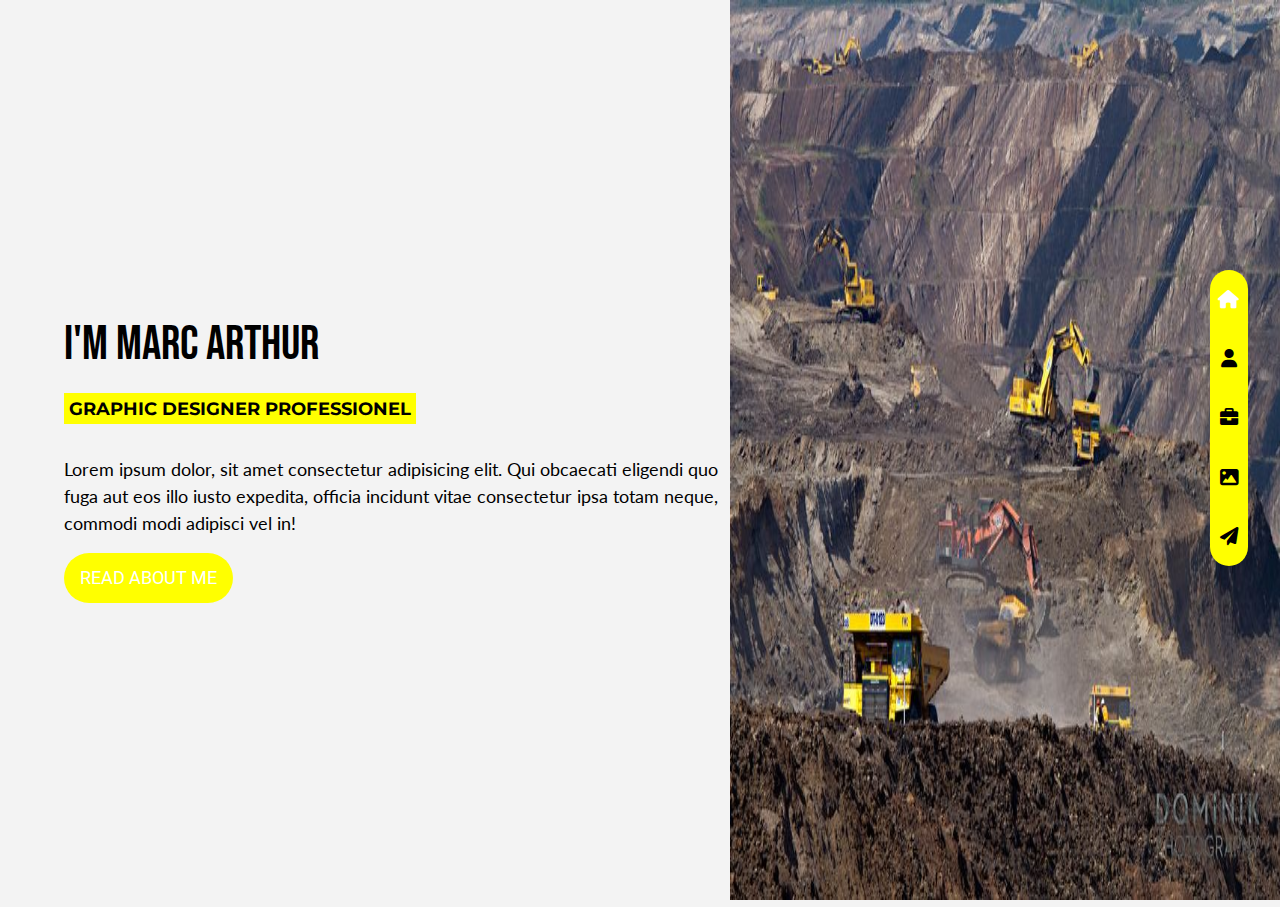
<file: index.html>
<!DOCTYPE html>
<html lang="en">
<head>
    <meta charset="UTF-8">
    <meta name="viewport" content="width=device-width, initial-scale=1.0">
    <meta name="robots" content="index, follow">
    <meta name="description" content="Bienvenue sur le portfolio de ASSANVO MARC ARTHUR, élève ingénieur agronome et designer. Découvrez ses projets, ses passions et ses ambitions.">
    <title>Portfolio de ASSANVO MARC ARTHUR - Ingénieur Agronome et designer</title>

    <link rel="stylesheet" href="styles/main.css">
    <link rel="stylesheet" href="styles/pages/index.css">
    <link rel="stylesheet" href="https://cdnjs.cloudflare.com/ajax/libs/font-awesome/6.0.0/css/all.min.css">
</head>

<body>
    
    <main class="accueil">
        <div class="icone-navigation">
            <nav role="navigation" aria-label="secondary navigation">
                <ul>
                    <li>    <a href="index.html" aria-current="page"><i class="fa-solid fa-home current"></i> </a> </li>
                    <li>    <a href="about.html"><i class="fa-solid fa-user icon_link"></i></a> </li>
                    <li>    <a href="resume.html"><i class="fa-solid fa-briefcase icon_link"></i></a>    </li>
                    <li>    <a href="portfolio.html"><i class="fa-solid fa-image icon_link"></i></a>   </li>
                    <li>    <a href="contact.html"><i class="fa-solid fa-paper-plane icon_link"></i></a>  </li>
                </ul>
                
            </nav>
        </div>
        
        
        <section class="information">
            <h1 class="information__nom">I'M MARC ARTHUR</h1>
            <div class="information__metier"> <strong>GRAPHIC DESIGNER PROFESSIONEL</strong> </div>
            <p class="information__texte">
                Lorem ipsum dolor, sit amet consectetur adipisicing elit. Qui obcaecati eligendi quo fuga aut eos illo iusto expedita,
                 officia incidunt vitae consectetur ipsa totam neque, commodi modi adipisci vel in!
            </p>
            <a href="about.html" class="boutton">READ ABOUT ME</a>

        </section>

        <section class="image">
            <img src="assets/images/arthur.jpeg" alt="photo de MARC ARTHUR">
        </section>
    </main>
    
</body>
</html>
</file>
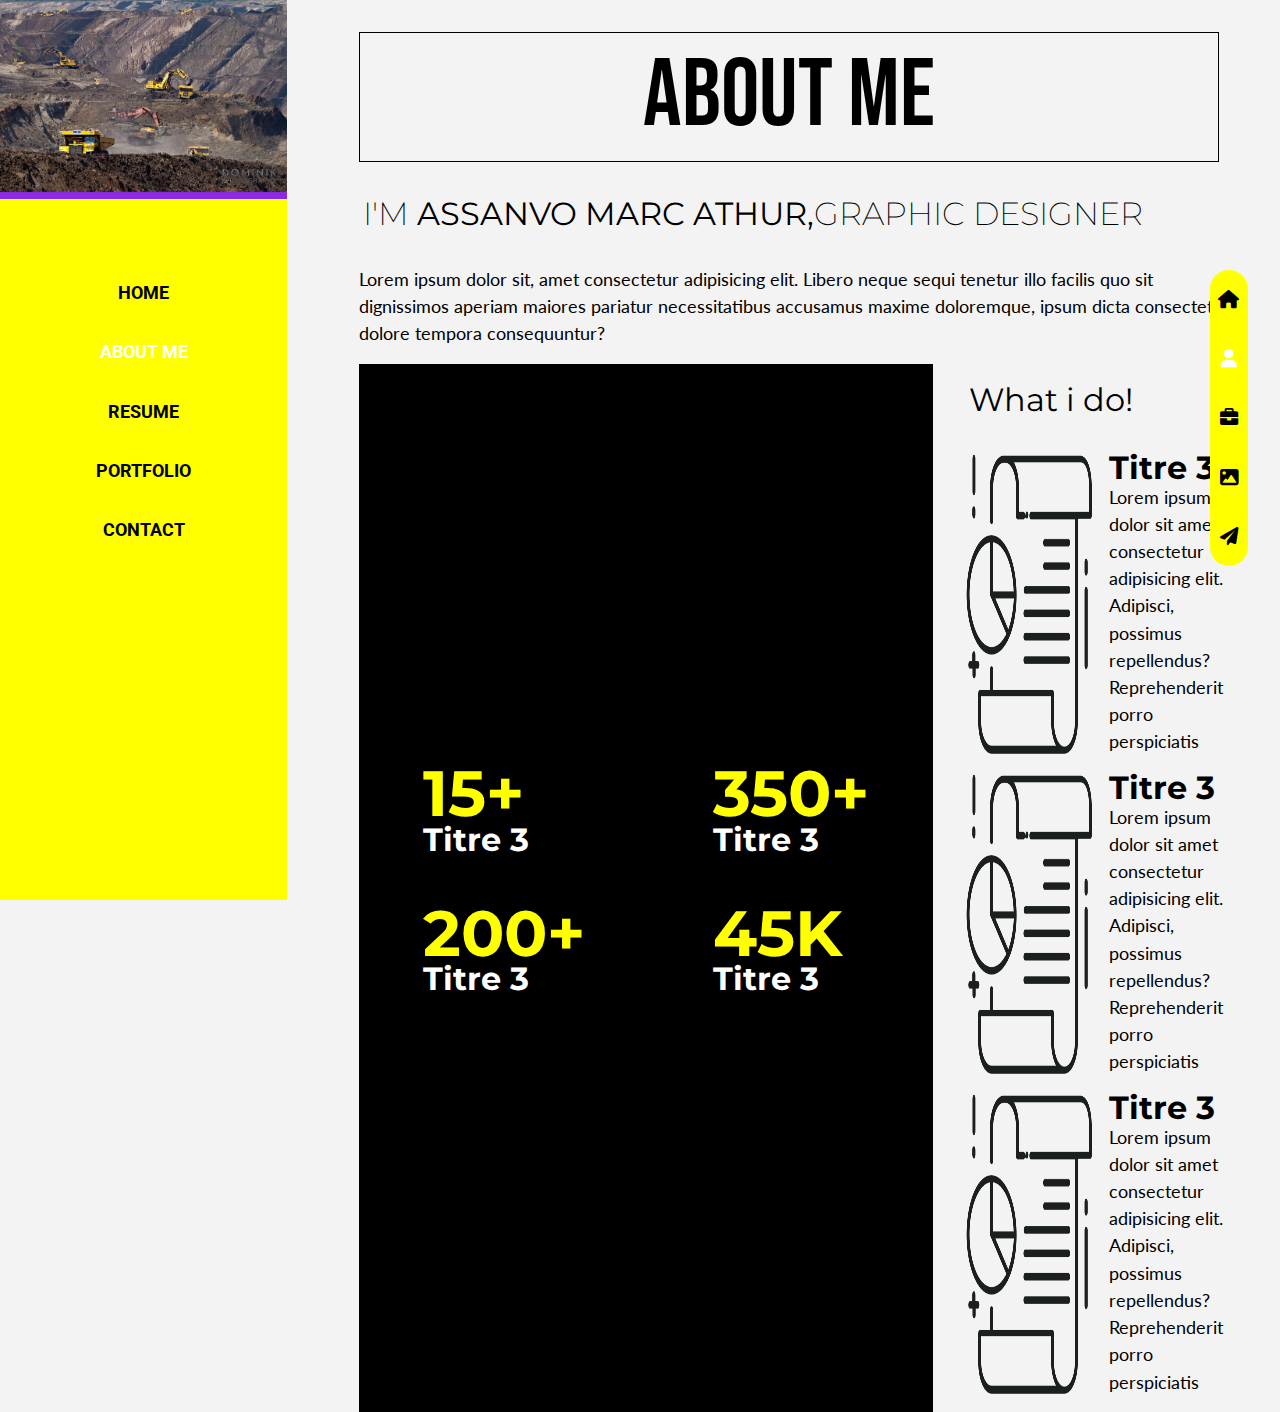
<file: about.html>
<!DOCTYPE html>
<html lang="en">
<head>
    <meta charset="UTF-8">
    <meta name="viewport" content="width=device-width, initial-scale=1.0">
    <meta name="robots" content="index, follow">
    <meta name="description" content="Bienvenue sur le portfolio de ASSANVO MARC ARTHUR, élève ingénieur agronome et designer. Découvrez ses projets, ses passions et ses ambitions.">
    <title>Portfolio de ASSANVO MARC ARTHUR - Ingénieur Agronome et designer</title>

    <link rel="stylesheet" href="styles/main.css">
    <link rel="stylesheet" href="styles/pages/about.css">
    <link rel="stylesheet" href="https://cdnjs.cloudflare.com/ajax/libs/font-awesome/6.0.0/css/all.min.css">
</head>

<body class="body">
    <header role="banner" >
        <div class="image">
            <img src="assets/images/arthur.jpeg" alt="photo de MARC ARTHUR">
        </div>
        <nav  class="navigation" role="navigation" aria-label="main navigation">
            <ul>
                <li><a href="index.html" class="link">HOME</a></li>
                <li><a href="about.html"  aria-current="page" class="link current">ABOUT ME</a></li>
                <li><a href="resume.html" class="link">RESUME</a></li>
                <li><a href="portfolio.html" class="link">PORTFOLIO</a></li>
                <li><a href="contact.html" class="link">CONTACT</a></li>
            </ul>
            
        </nav>
    </header>

    <main>
        <div class="icone-navigation">
            <nav role="navigation" aria-label="secondary navigation">
                <ul>
                    <li>    <a href="index.html"><i class="fa-solid fa-home icon_link"></i> </a> </li>
                    <li>    <a href="about.html" aria-current="page" class="link current current"><i class="fa-solid fa-user"></i></a> </li>
                    <li>    <a href="resume.html"><i class="fa-solid fa-briefcase icon_link"></i></a>    </li>
                    <li>    <a href="portfolio.html"><i class="fa-solid fa-image icon_link"></i></a>   </li>
                    <li>    <a href="contact.html"><i class="fa-solid fa-paper-plane icon_link"></i></a>  </li>
                </ul>
                
            </nav>
        </div>

        <h1>ABOUT ME</h1>

        <section>
               <h2>I'M <strong>ASSANVO MARC ATHUR,</strong>GRAPHIC DESIGNER </h2>
               <p>
                Lorem ipsum dolor sit, amet consectetur adipisicing elit. Libero neque sequi tenetur illo facilis quo sit dignissimos
                 aperiam maiores pariatur necessitatibus accusamus maxime doloremque, ipsum dicta consectetur dolore tempora consequuntur?
                </p>
        </section>

        <section class="bloc2">
            <div class="chiffre">
                 <div class="chiffre__colonne">
                    <div class="chiffre__ligne">
                        <span class="chiffre__couleur">15+</span>
                        <h3>Titre 3</h3>
                    </div>
                    <div class="chiffre__ligne">
                        <span class="chiffre__couleur">200+</span>
                        <h3>Titre 3</h3>
                    </div>

                 </div>
                 

                 <div class="chiffre__colonne">
                    <div class="chiffre__ligne">
                        <span class="chiffre__couleur">350+</span>
                        <h3>Titre 3</h3>
                    </div>
                    <div class="chiffre__ligne">
                        <span class="chiffre__couleur">45K</span>
                        <h3>Titre 3</h3>
                    </div>
                 </div>
            </div>

            <div>
                <h2><strong>What i do!</strong></h2>
                <div class="presentation">
                
                    <div class="presentation__bloc">
                        <img src="assets/images/about/analyse.png" alt="">
                        <div class="presentation__element">
                            <h3>Titre 3</h3>
                            <p>
                                Lorem ipsum dolor sit amet consectetur adipisicing elit. Adipisci, possimus repellendus? Reprehenderit porro perspiciatis
                                 
                            </p>
                        </div>
                    </div>

                    <div class="presentation__bloc">
                        <img src="assets/images/about/analyse.png" alt="">
                        <div class="presentation__element">
                            <h3>Titre 3</h3>
                            <p>
                                Lorem ipsum dolor sit amet consectetur adipisicing elit. Adipisci, possimus repellendus? Reprehenderit porro perspiciatis
                                 
                            </p>
                        </div>
                    </div>

                    <div class="presentation__bloc">
                        <img src="assets/images/about/analyse.png" alt="">
                        <div class="presentation__element">
                            <h3>Titre 3</h3>
                            <p>
                                Lorem ipsum dolor sit amet consectetur adipisicing elit. Adipisci, possimus repellendus? Reprehenderit porro perspiciatis
                                 
                            </p>
                        </div>
                    </div>
                </div>

            </div>
        </section>
    </main>
    
</body>
</html>
</file>
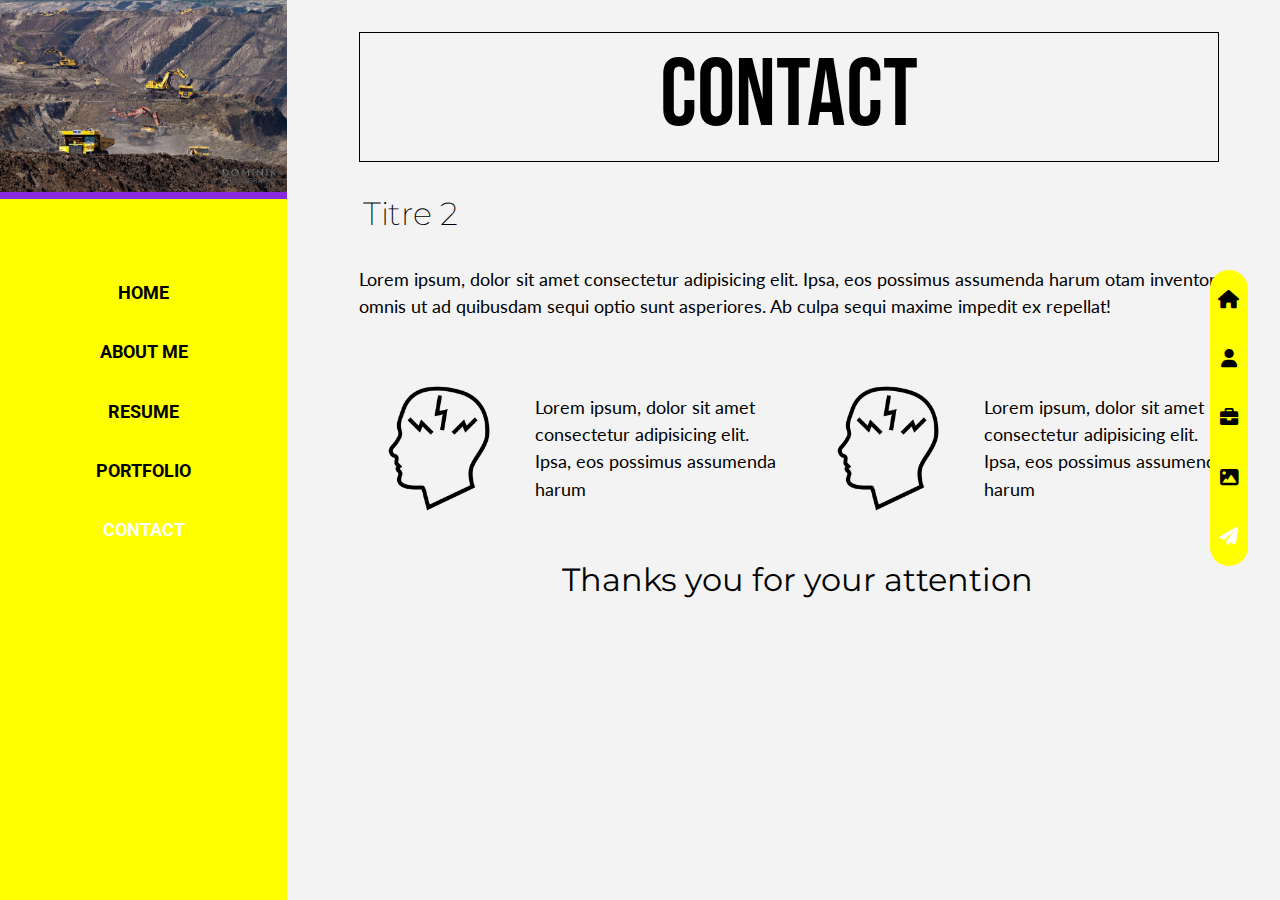
<file: contact.html>
<!DOCTYPE html>
<html lang="en">
<head>
    <meta charset="UTF-8">
    <meta name="viewport" content="width=device-width, initial-scale=1.0">
    <meta name="robots" content="index, follow">
    <meta name="description" content="Bienvenue sur le portfolio de ASSANVO MARC ARTHUR, élève ingénieur agronome et designer. Découvrez ses projets, ses passions et ses ambitions.">
    <title>Portfolio de ASSANVO MARC ARTHUR - Ingénieur Agronome et designer</title>

    <link rel="stylesheet" href="styles/main.css">
    <link rel="stylesheet" href="styles/pages/contact.css">
    <link rel="stylesheet" href="https://cdnjs.cloudflare.com/ajax/libs/font-awesome/6.0.0/css/all.min.css">
</head>

<body class="body">
    <header role="banner" >
        <div class="image">
            <img src="assets/images/arthur.jpeg" alt="photo de MARC ARTHUR">
        </div>
        <nav  class="navigation" role="navigation" aria-label="main navigation">
            <ul>
                <li><a href="index.html" class="link">HOME</a></li>
                <li><a href="about.html" class="link">ABOUT ME</a></li>
                <li><a href="resume.html" class="link">RESUME</a></li>
                <li><a href="portfolio.html" class="link" >PORTFOLIO</a></li>
                <li><a href="contact.html"  aria-current="page" class="link current">CONTACT</a></li>
            </ul>
            
        </nav>
    </header>

    <main>
        <div class="icone-navigation">
            <nav role="navigation" aria-label="secondary navigation">
                <ul>
                    <li >    <a href="index.html"><i class="fa-solid fa-home icon_link"></i> </a> </li>
                    <li class="">    <a href="about.html"><i class="fa-solid fa-user icon_link"></i></a> </li>
                    <li class="">    <a href="resume.html"><i class="fa-solid fa-briefcase icon_link"></i></a>    </li>
                    <li >    <a href="portfolio.html"><i class="fa-solid fa-image icon_link"></i></a>   </li>
                    <li >    <a href="contact.html"  aria-current="page"><i class="fa-solid fa-paper-plane current"></i></a>  </li>
                </ul>
                
            </nav>
        </div>

        <h1>Contact</h1>

        <section class="bloc1">
               <h2>Titre 2</h2>

                <p>
                    Lorem ipsum, dolor sit amet consectetur adipisicing elit. Ipsa, eos possimus assumenda harum
                    otam inventore omnis ut ad quibusdam sequi optio sunt asperiores. Ab culpa sequi maxime impedit ex repellat!
                </p>
                    
        </section>

        

        <section class="bloc2">
            
               <div class="bloc__cadre">
                    <div class="bloc1__cadre--indiv">
                        <img src="assets/images/about/stress.png" alt="">
                        <p>
                            Lorem ipsum, dolor sit amet consectetur adipisicing elit. Ipsa, eos possimus assumenda harum
                        </p>
                    </div>

                    <div class="bloc1__cadre--indiv">
                        <img src="assets/images/about/stress.png" alt="">
                        <p>
                            Lorem ipsum, dolor sit amet consectetur adipisicing elit. Ipsa, eos possimus assumenda harum
                        </p>
                    </div>
               </div>
          
        </section>
        <h2 class="merci"><strong>Thanks you for your attention</strong></h2>
    </main>
    
</body>
</html>
</file>
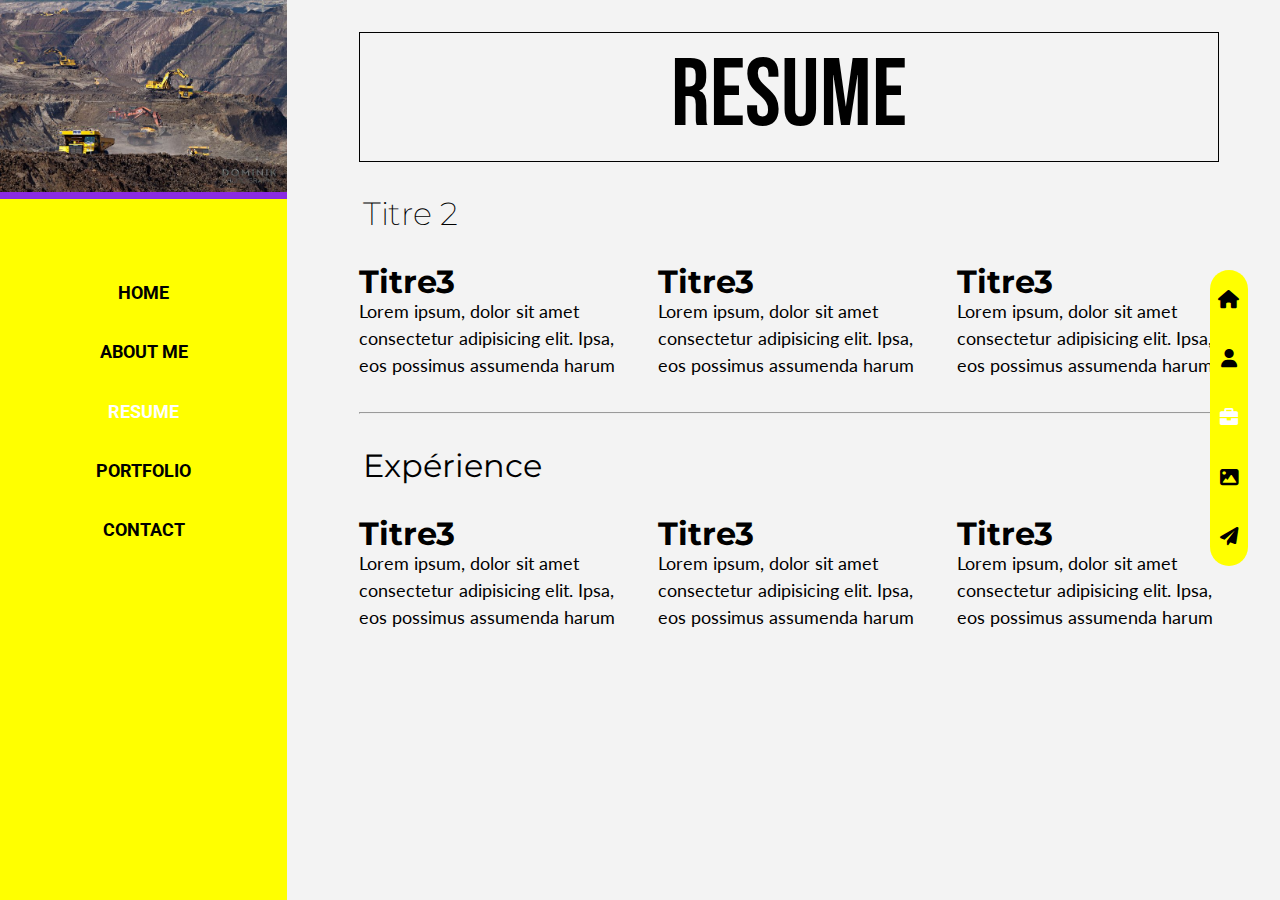
<file: resume.html>
<!DOCTYPE html>
<html lang="en">
<head>
    <meta charset="UTF-8">
    <meta name="viewport" content="width=device-width, initial-scale=1.0">
    <meta name="robots" content="index, follow">
    <meta name="description" content="Bienvenue sur le portfolio de ASSANVO MARC ARTHUR, élève ingénieur agronome et designer. Découvrez ses projets, ses passions et ses ambitions.">
    <title>Portfolio de ASSANVO MARC ARTHUR - Ingénieur Agronome et designer</title>

    <link rel="stylesheet" href="styles/main.css">
    <link rel="stylesheet" href="styles/pages/resume.css">
    <link rel="stylesheet" href="https://cdnjs.cloudflare.com/ajax/libs/font-awesome/6.0.0/css/all.min.css">
</head>

<body class="body">
    <header role="banner" >
        <div class="image">
            <img src="assets/images/arthur.jpeg" alt="photo de MARC ARTHUR">
        </div>
        <nav  class="navigation" role="navigation" aria-label="main navigation">
            <ul>
                <li><a href="index.html" class="link">HOME</a></li>
                <li><a href="about.html" class="link">ABOUT ME</a></li>
                <li><a href="resume.html"  aria-current="page" class="link current">RESUME</a></li>
                <li><a href="portfolio.html" class="link">PORTFOLIO</a></li>
                <li><a href="contact.html" class="link">CONTACT</a></li>
            </ul>
            
        </nav>
    </header>

    <main>
        <div class="icone-navigation">
            <nav role="navigation" aria-label="secondary navigation">
                <ul>
                    <li>    <a href="index.html"><i class="fa-solid fa-home icon_link"></i> </a> </li>
                    <li>    <a href="about.html"><i class="fa-solid fa-user icon_link"></i></a> </li>
                    <li>    <a href="resume.html"  aria-current="page"><i class="fa-solid fa-briefcase current"></i></a>    </li>
                    <li>    <a href="portfolio.html"><i class="fa-solid fa-image icon_link"></i></a>   </li>
                    <li>    <a href="contact.html"><i class="fa-solid fa-paper-plane icon_link"></i></a>  </li>
                </ul>
                
            </nav>
        </div>

        <h1>RESUME</h1>

        <section class="bloc1">
               <h2>Titre 2</h2>
               <div class="bloc__cadre">
                    <div class="bloc1__cadre--indiv">
                        <h3>Titre3</h3>
                        <p>
                            Lorem ipsum, dolor sit amet consectetur adipisicing elit. Ipsa, eos possimus assumenda harum
                             
                        </p>
                    </div>

                    <div class="bloc1__cadre--indiv">
                        <h3>Titre3</h3>
                        <p>
                            Lorem ipsum, dolor sit amet consectetur adipisicing elit. Ipsa, eos possimus assumenda harum
                           
                        </p>
                    </div>

                    <div class="bloc1__cadre--indiv">
                        <h3>Titre3</h3>
                        <p>
                            Lorem ipsum, dolor sit amet consectetur adipisicing elit. Ipsa, eos possimus assumenda harum
                            
                        </p>
                    </div>
               </div>
        </section>
        <hr>

        <section class="bloc2">
            <h2><strong>Expérience</strong> </h2>
               <div class="bloc__cadre">
                    <div class="bloc1__cadre--indiv">
                        <h3>Titre3</h3>
                        <p>
                            Lorem ipsum, dolor sit amet consectetur adipisicing elit. Ipsa, eos possimus assumenda harum
                           
                        </p>
                    </div>

                    <div class="bloc1__cadre--indiv">
                        <h3>Titre3</h3>
                        <p>
                            Lorem ipsum, dolor sit amet consectetur adipisicing elit. Ipsa, eos possimus assumenda harum
                            
                        </p>
                    </div>

                    <div class="bloc1__cadre--indiv">
                        <h3>Titre3</h3>
                        <p>
                            Lorem ipsum, dolor sit amet consectetur adipisicing elit. Ipsa, eos possimus assumenda harum
                            
                        </p>
                    </div>
               </div>
          
        </section>
    </main>
    
</body>
</html>
</file>
<file: styles/main.css>
@import 'variable.css';
@import 'modules/nav_bar.css';
@import 'modules/header.css';


*{
    /* font-family: 'geologica'; */
    margin: 0;
    padding: 0;
}

main{
    background-color: (--light-grey);
}
.body{
    display: flex;
    
}

.current{
    color: #fff;
}
</file>
<file: styles/pages/index.css>
@import '../variable.css';



/* Contenu */
.accueil{
    display: flex;
    height: 100vh;
}

.image{
    width: 100%;
    height: 100%;
    
   
}
.image img{
    height: 100%;
 }

.information{
    margin: auto;
    padding-left: 4rem;
    
}
.boutton{
    display: inline-block;
    background-color:var(--light-yellow); 
    border-color: var(--light-yellow);
    padding: 0.7rem 1rem;
    border-radius: 2rem;
    color: #fff;
    margin-top: 1rem;
    text-decoration: none;
    
}
.information__nom{
    margin: 0;
    padding: 0;
    font-size: 3rem;
    width: fit-content;
}
.information__metier{
    background-color:var(--light-yellow); 
    width: fit-content;
    padding: 0.1rem 0.3rem;
    margin-bottom: 2rem;

}
h1{
    border: 0px;
    margin: 0rem;
    width: auto;
}
@media (max-width: 1024px){
    main{
        margin:auto;
        
    }
   .accueil{
       flex-direction: column;
       justify-content: center;
        align-items: center;
   }
   .image{
   
    width: 50%;
    height: 50%;
    margin: auto;
    background-color: transparent;
    
}

.image img{
    height: auto;
    width: 100%;
    border-radius: 50%;

 }
}
</file>
<file: styles/pages/about.css>
main{
    margin: 0rem 3rem;
}

.presentation__bloc img{
    width: 8rem;
    height: auto ;
}

.presentation__bloc{
    display: flex;
    gap: 1rem;
    margin-bottom: 1rem;
}

.bloc2{
    display: flex;
    gap: 2rem;
}
.chiffre{
    margin-top: 1rem;
    background-color: black;
    color: #fff;
    display: flex;
    align-items: center;
    justify-content: center;

}
.chiffre div{
    padding: 2rem;
}
.chiffre__couleur{
    color: var(--light-yellow);
    font-size: 4rem;
    font-weight: bold;
}

@media (max-width: 1024px){
    /* main{
        background-color: blue;
    } */
   .bloc2{
       flex-direction: column;
   }
}

@media (max-width: 768px){
    /* main{
        background-color: blue;
    } */
    .chiffre div{
        padding: 1rem;
    }

    .bloc2{
        display: flex;
        gap: 1rem;
    }

    .presentation__bloc img{
        width: 4rem;
        height: auto ;
    }
}
</file>
<file: styles/pages/contact.css>
main{
    margin: 0rem 3rem;
}

.bloc__cadre{
    display: flex;
    gap: 1.5rem;
    flex-direction: row;
    margin-top: 3rem;
 }

 .merci{
    text-align: center;
 }

 .bloc1__cadre--indiv{
    display: flex;
    gap: 1rem;
    align-items: center;

 }

 .bloc1__cadre--indiv img{
     width: 10rem;
     height: 10rem;
 }

 @media (max-width: 1024px){
    /* main{
        background-color: blue;
    } */
    .bloc__cadre{
        flex-direction: column;
    }
}
</file>
<file: styles/pages/resume.css>
main{
    margin: 0rem 3rem;
}
.bloc__cadre{
   display: flex;
   gap: 1.5rem;
   flex-direction: row;
}

hr{
    margin-top: 2rem;
}

@media (max-width: 1024px){
    /* main{
        background-color: blue;
    } */
    .bloc__cadre{
        flex-direction: column;
    }
}
</file>
